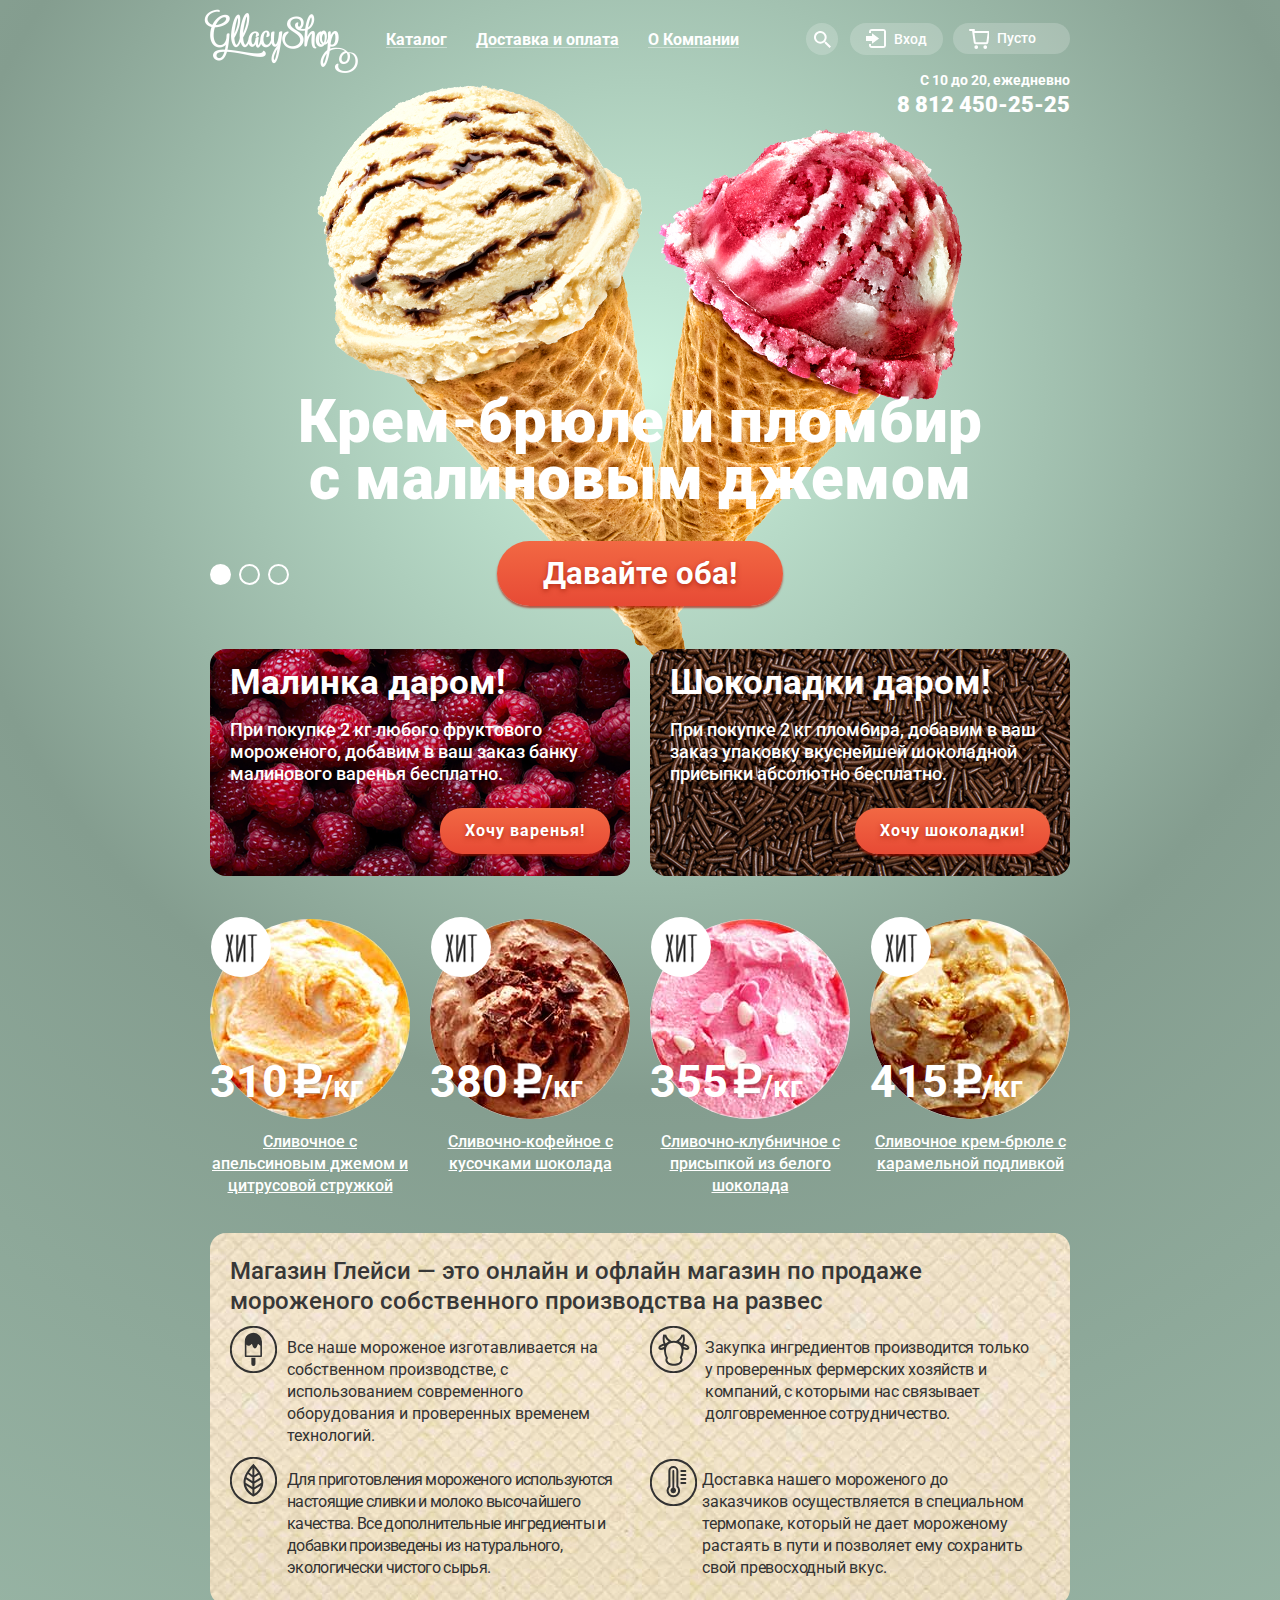
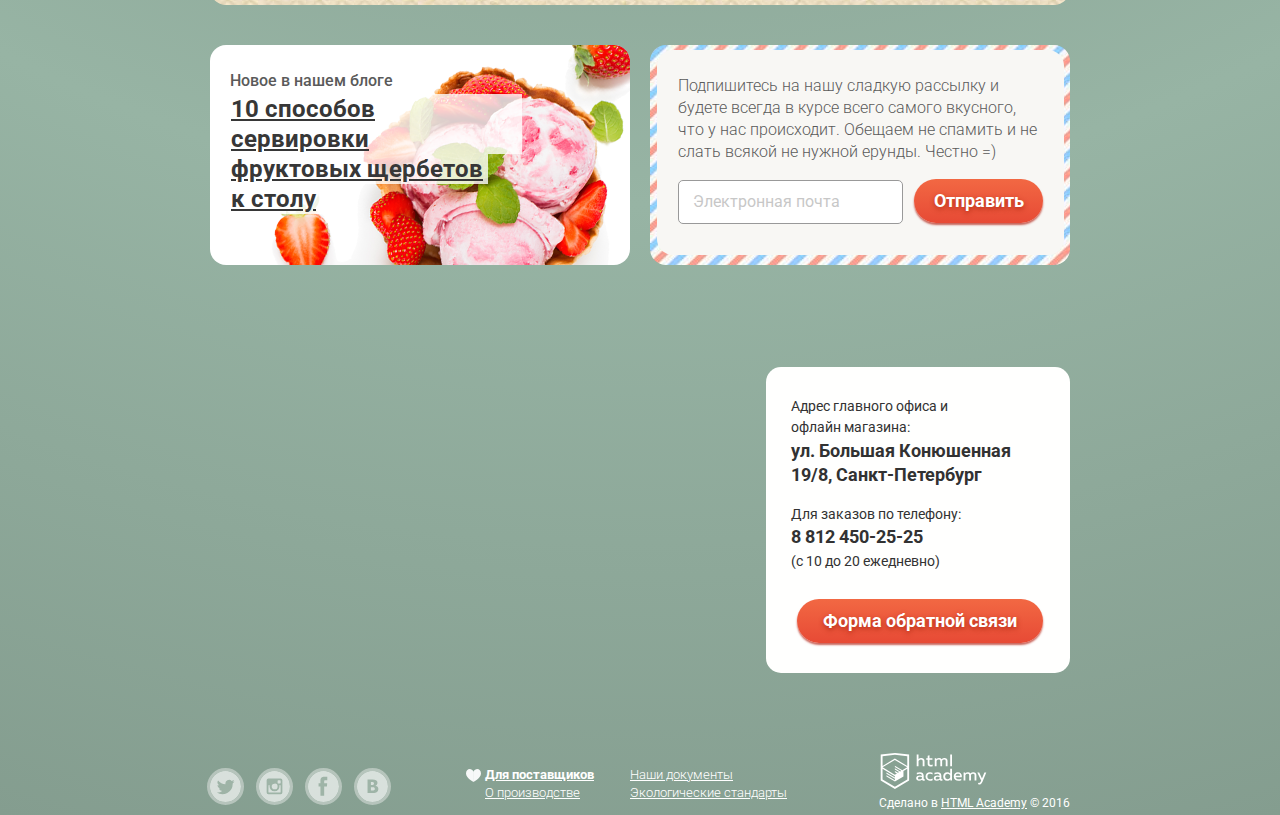
<file: index.html>
<!DOCTYPE html>
<html lang="ru">
<head>
	<meta charset="utf-8">
	<title>HTML Academy: Глейси</title>
	<meta name="SKYPE_TOOLBAR" content="SKYPE_TOOLBAR_PARSER_COMPATIBLE">
	<meta name="format-detection" content="telephone=no">
	<link href="https://fonts.googleapis.com/css?family=Roboto:400,500,700,900&subset=latin,cyrillic" rel="stylesheet">
	<link href="css/normalize.css" rel="stylesheet">
	<link type="text/css" href="css/style.min.css" rel="stylesheet">
</head>
<body>
<input id="btn-1" name="toggle" type="radio" checked>
<input id="btn-2" name="toggle" type="radio">
<input id="btn-3" name="toggle" type="radio">
<div class="site-wrapper">
	<header class="main-header">
		<div class="container clearfix">
			<img class="main-logo" src="img/logo.png" alt="Логотип" height="64" width="154">
			<nav class="main-navigation">
				<ul class="main-navigation-list">
					<li class="main-navigation-item">
						<a class="main-navigation-link" href="catalog.html">Каталог</a>
						<ul class="sub-menu">
							<li class="sub-menu-item">
								<a class="sub-menu-link" href>Новинки</a>
							</li>
							<li class="sub-menu-item">
								<a class="sub-menu-link" href="catalog.html" title="Сливочное">Сливочное</a>
							</li>
							<li class="sub-menu-item">
								<a class="sub-menu-link active-link" href="#" title="Щербеты">Щербеты</a>
							</li>
							<li class="sub-menu-item">
								<a class="sub-menu-link" href="#" title="Фруктовый лед">Фруктовый лед</a>
							</li>
							<li class="sub-menu-item">
								<a class="sub-menu-link" href="#" title="Мелорин">Мелорин</a>
							</li>
						</ul>
					</li>
					<li class="main-navigation-item">
						<a class="main-navigation-link" href="#">Доставка и оплата</a>
					</li>
					<li class="main-navigation-item">
						<a class="main-navigation-link" href="#"> О Компании</a>
					</li>
				</ul>
			</nav>
			<div class="header-right clearfix">
				<div class="header-right-top">

					<div class="header-search">
						<div class="search-icon header-link">
							<div class="search-modal">
								<div class="search-modal-inner">
									<form>
										<input class="search-field" type="text" placeholder="Что ищем?">
									</form>
								</div>
							</div>
						</div>
					</div>
					<div class="header-login">
						<div class="login-icon-wrapper">
							<a class="login-icon header-link" href="#">Вход</a>
						</div>
						<div class="login-modal">
							<div class="login-modal-inner">
								<form>
									<input class="field-login" name="e-mail" type="text" placeholder="Электронная почта">
									<input class="field-login" type="password" placeholder="Пароль">
									<button class="btn btn-login">Войти</button>
									<div class="login-help">
										<a class="login-help-link" href>Забыли пароль?</a>
										<a class="login-help-link" href>Новая регистрация</a>
									</div>
								</form>
							</div>
						</div>
					</div>
					<div class="header-cart">
						<a class="cart" href="#">Пусто</a>
					</div>
				</div>
				<div class="header-right-bottom">
					<div class="header-phone">
						<p class="timetable">С 10 до 20, ежедневно</p>
						<span><a class="phone-link" href="tel:+78124502525" title="phone">8 812 450-25-25</a></span>
					</div>
				</div>
			</div>
		</div>
	</header>
	<!-- Slider -->
	<div class="container">
		<div class="main-slider">
			<div class="slide" id="slide1">
				<div class="slide-title">Крем-брюле и пломбир с малиновым джемом</div>
				<a class="btn slide-btn" href="#">Давайте оба!</a>
			</div>
			<div class="slide" id="slide2">
				<div class="slide-title">Шоколадный пломбир и лимонный сорбет</div>
				<a class="btn slide-btn" href="#">Давайте оба!</a>
			</div>
			<div class="slide" id="slide3">
				<div class="slide-title">Пломбир с помадкой и клубничный щербет</div>
				<a class="btn slide-btn" href="#">Давайте оба!</a>
			</div>
			<div class="slide-controls">
				<label for="btn-1"></label>
				<label for="btn-2"></label>
				<label for="btn-3"></label>
			</div>
		</div>
	</div>
	<!-- Slider-end -->
	<!-- Banners -->
	<div class="main-banners">
		<div class="container clearfix">
			<article class="main-banner paspberry-banner">
				<h2>Малинка даром!</h2>
				<p>При покупке 2 кг любого фруктового мороженого, добавим в ваш заказ банку малинового варенья бесплатно.</p>
				<div class="btn-group">
					<a class="btn btn-raspberry" href="#">Хочу варенья!</a>
				</div>
			</article>
			<article class="main-banner chocolate-banner">
				<h2>Шоколадки даром!</h2>
				<p>При покупке 2 кг пломбира, добавим в ваш заказ упаковку вкуснейшей шоколадной присыпки абсолютно бесплатно.</p>
				<div class="btn-group">
					<a class="btn btn-chocolate" href="#">Хочу шоколадки!</a>
				</div>
			</article>
		</div>
	</div>
	<!-- Banners-end -->
	<!-- Catalog -->
	<div class="main-catalog">
		<div class="container">
			<div class="catalog-list">
				<article class="catalog-item bestseller">
					<div class="catalog-item-container">
						<div class="catalog-item-best"></div>
						<div class="catalog-item-img">
							<img src="img/item_1.jpg" alt="ice-cream" height="200" width="200">
						</div>
						<div class="cost">310 <span>/кг</span></div>
						<h4 class="catalog-item-title">
							<a class="item-link" href="#">Сливочное с апельсиновым джемом и цитрусовой стружкой</a>
						</h4>
						<a class="btn product-btn">Быстрый просмотр</a>
					</div>
				</article>
				<article class="catalog-item bestseller">
					<div class="catalog-item-container">
						<div class="catalog-item-best"></div>
						<div class="catalog-item-img">
							<img src="img/item_2.jpg" alt="ice-cream" height="200" width="200">
						</div>
						<div class="cost">380 <span>/кг</span></div>
						<h4 class="catalog-item-title">
							<a class="item-link" href="#">Сливочно-кофейное с кусочками шоколада</a>
						</h4>
						<a class="btn product-btn">Быстрый просмотр</a>
					</div>
				</article>
				<article class="catalog-item bestseller">
					<div class="catalog-item-container">
						<div class="catalog-item-best"></div>
						<div class="catalog-item-img">
							<img src="img/item_3.jpg" alt="ice-cream" height="200" width="200">
						</div>
						<div class="cost">355 <span>/кг</span></div>
						<h4 class="catalog-item-title">
							<a class="item-link" href="#">Сливочно-клубничное с присыпкой из белого шоколада</a>
						</h4>
						<a class="btn product-btn">Быстрый просмотр</a>
					</div>
				</article>
				<article class="catalog-item bestseller">
					<div class="catalog-item-container">
						<div class="catalog-item-best"></div>
						<div class="catalog-item-img">
							<img src="img/item_4.jpg" alt="ice-cream" height="200" width="200">
						</div>
						<div class="cost">415 <span>/кг</span></div>
						<h4 class="catalog-item-title">
							<a class="item-link" href="#">Сливочное крем-брюле с карамельной подливкой</a>
						</h4>
						<a class="btn product-btn">Быстрый просмотр</a>
					</div>
				</article>
			</div>
		</div>
	</div>
	<!-- Catalog-end -->
	<!-- About -->
	<section class="main-about">
		<div class="container">
			<div class="about clearfix">
				<h4 class="about-gllacy">Магазин Глейси  — это онлайн и офлайн магазин по продаже мороженого собственного производства на развес</h4>
				<div class="about-item seo-technology">
					<p class="seo-summary technology">
						Все наше мороженое изготавливается на собственном производстве, с использованием современного оборудования и проверенных временем технологий.
					</p>
				</div>
				<div class="about-item seo-cow">
					<p class="seo-summary cow">
						Закупка ингредиентов  производится только у проверенных фермерских хозяйств и компаний, с которыми нас связывает долговременное сотрудничество.
					</p>
				</div>
				<div class="about-item seo-milk">
					<p class="seo-summary milk">
						Для приготовления мороженого используются настоящие сливки и молоко высочайшего качества. Все дополнительные ингредиенты и добавки произведены из натурального, экологически чистого сырья.
					</p>
				</div>
				<div class="about-item seo-temperature">
					<p class="seo-summary temperate">
						Доставка нашего мороженого до заказчиков осуществляется в специальном термопаке, который не дает мороженому растаять в пути и позволяет ему сохранить свой превосходный вкус.
					</p>
				</div>
			</div>
		</div>
	</section>
	<!-- About-end -->
	<!-- News-Subcribe -->
	<div class="container">
		<div class="news-subcribe clearfix">
			<div class="other news">
				<p class="caption">Новое в нашем блоге</p>
				<a class="link-news" href="#">
					<span>10 способов сервировки</span>
					<span>фруктовых щербетов</span>
					<span>к столу</span>
				</a>
			</div>
			<div class="other subcribe">
				<div class="bg-subcribe">
					<form class="form-subscribe" action="#" method="post">
						<label class="speech" for="form-mail">
							Подпишитесь на нашу сладкую рассылку и будете всегда в курсе всего самого вкусного,
							что у нас происходит. Обещаем не спамить и не слать всякой не нужной ерунды. Честно =)
						</label>
						<input class="mail" id="form-mail" name="e-mail" type="text" placeholder="Электронная почта">
						<button class="btn btn-subcribe" type="submit" value="Отправить">Отправить</button>
					</form>
				</div>
			</div>
		</div>
	</div>
	<!-- Map --><!-- News-Subcribe -->
	<div class="modal-content-map">
		<div class="yandex-map">
			<script src="https://api-maps.yandex.ru/services/constructor/1.0/js/?sid=6cKuqHUs__VSI_BWaF1QOscUzL0zFN_d&lang=ru_RU&sourceType=constructor&scroll=true" type="text/javascript" async charset="utf-8"></script>
		</div>
		<div class="container clearfix">
			<div class="address">
				<p class="address-text address-text-one">Адрес главного офиса и офлайн магазина:</p>
				<p class="address-street">ул. Большая Конюшенная 19/8, Санкт-Петербург</p>
				<p class="address-text">Для заказов по телефону:</p>
				<p class="order-phone">8 812 450-25-25</p>
				<p class="address-text">(с 10 до 20 ежедневно)</p>
				<a class="btn btn-feedback" href="form.html">Форма обратной связи</a>
			</div>
		</div>
	</div>
	<!-- Map-end --><!-- News-Subcribe-end-->
	<!-- Footer -->
	<footer class="footer">
		<div class="container clearfix">
			<div class="social clearfix">
				<a class="social-btn social-tw" href="#"></a>
				<a class="social-btn social-inst" href="#"></a>
				<a class="social-btn social-fb" href="#"></a>
				<a class="social-btn social-vk" href="#"></a>
			</div>
			<div class="footer-nav">
				<div class="m-footer">
					<ul class="m-footer-left">
						<li class="m-footer-link vendor"><a class="footer-link" href="#"><img class="footer-nav-like" src="img/like.svg" alt="like" height="15" width="15"> Для поставщиков</a></li>
						<li class="m-footer-link"><a class="footer-link" href="#">О производстве</a></li>
					</ul>
				</div>
				<div class="m-footer">
					<ul class="m-footer-right">
						<li class="m-footer-link"><a class="footer-link" href="#">Наши документы</a></li>
						<li class="m-footer-link"><a class="footer-link" href="#">Экологические стандарты</a></li>
					</ul>
				</div>
			</div>
			<div class="footer-copyright">
				<img src="img/logo_copyright.svg" alt="HTML-Academy" height="36" width="109">
				<p class="copyright-link">Сделано в <a class="author-link" href="https://htmlacademy.ru">HTML Academy</a> <span>&copy;</span> 2016</p>
			</div>
		</div>
	</footer>
	<!-- Footer-end -->
	<div class="form-feedback">
		<form action="mailto:admin@glassy.ru" method="post">
			<p class="feedback-caption">Мы обязательно вам ответим!</p>
			<button class="modal-content-close" title="Закрыть"></button>
			<label for="name">
				<input class="feedback-contact" id="name" name="name" type="text" placeholder="Как вас зовут?">
			</label>
			<label for="e-mail">
				<input class="feedback-contact" id="e-mail" name="email" type="text" placeholder="Ваша почта для ответа?">
			</label>
			<label>
				<textarea class="comment" placeholder="Ваш комментарий" rows="5"></textarea>
			</label>
			<div class="feedback-modal-btn">
				<button class="btn btn-feedback-modal" type="submit" value="Отправить">Отправить</button>
			</div>
		</form>
	</div>
	<div class="shadow"></div>
</div>
<script src="js/script.min.js"></script>
</body>
</html>
</file>
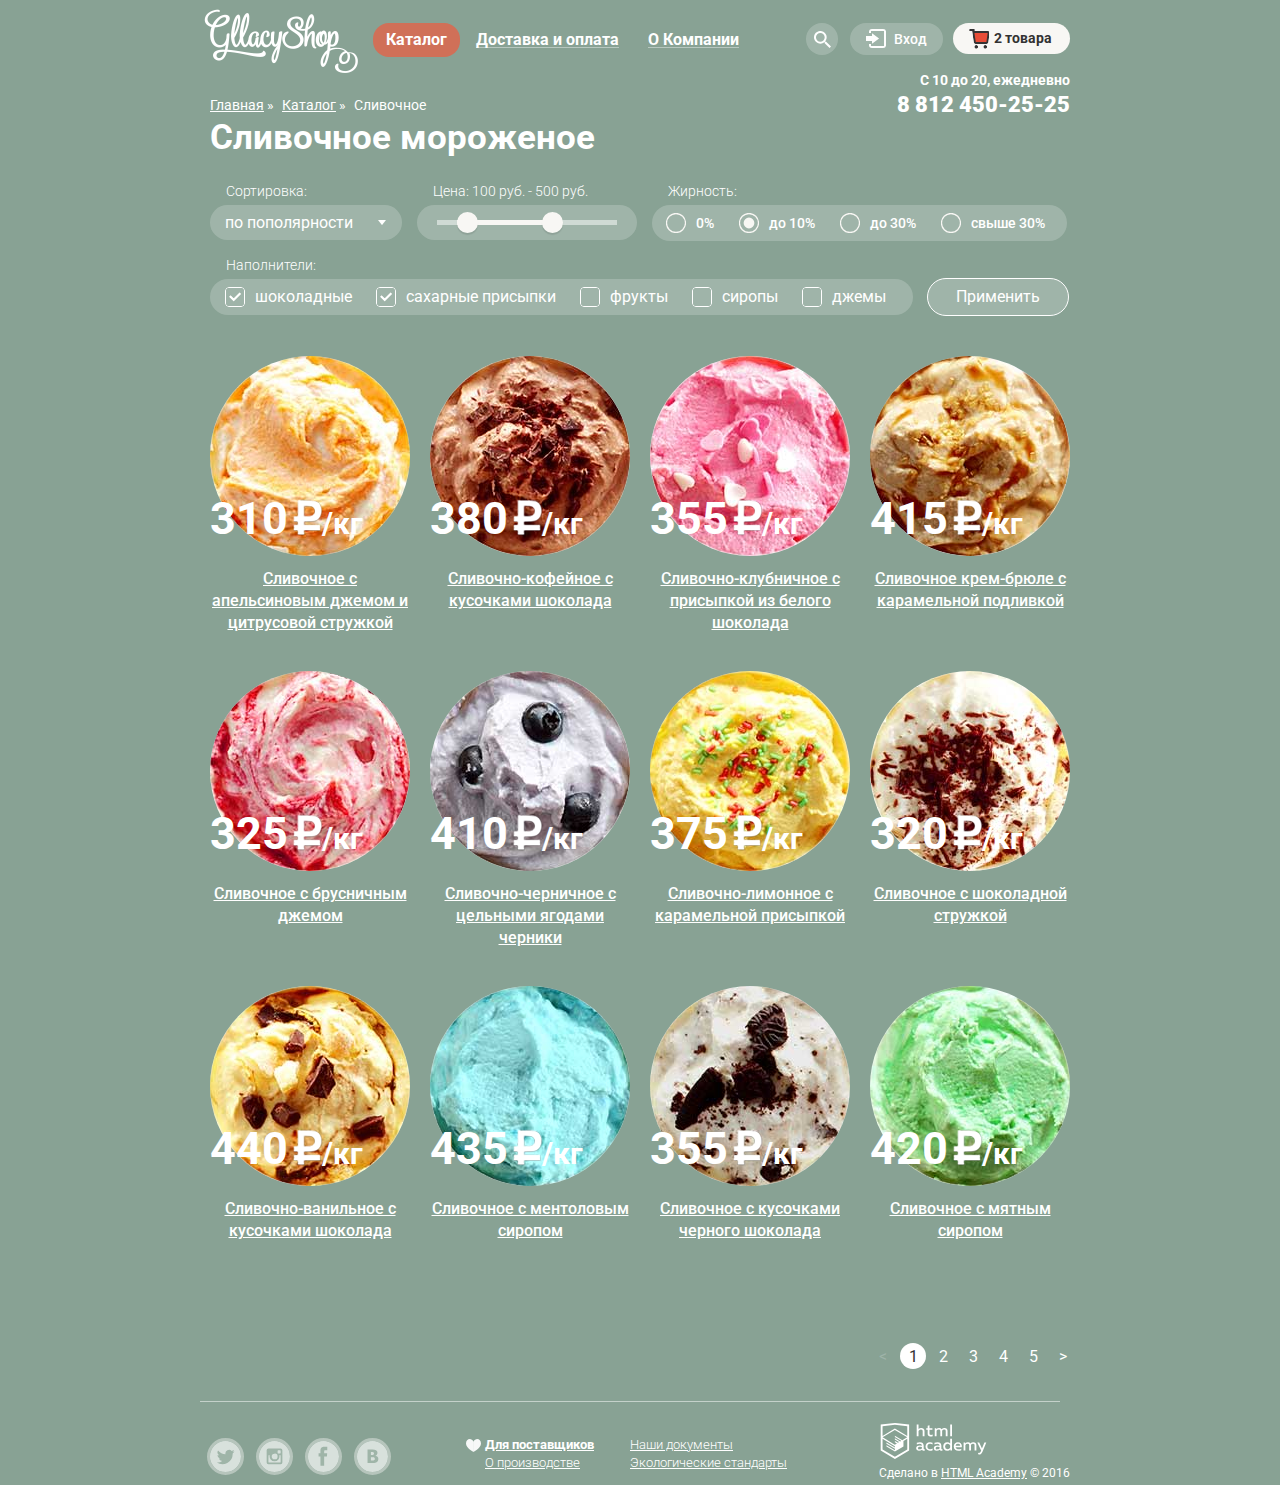
<file: catalog.html>
<!DOCTYPE html>
<html lang="ru">
<head>
	<meta charset="utf-8">
	<title>HTML Academy: Глейси</title>
	<meta name="SKYPE_TOOLBAR" content="SKYPE_TOOLBAR_PARSER_COMPATIBLE" />
	<meta content="telephone=no" name="format-detection">
	<link href="https://fonts.googleapis.com/css?family=Roboto:400,500,700,900&subset=latin,cyrillic" rel="stylesheet">
	<link rel="stylesheet" href="css/normalize.css">
	<link rel="stylesheet" type="text/css" href="css/style.min.css">
</head>
<body>
	<input type="radio" id="btn-1" name="toggle" checked>
	<input type="radio" id="btn-2" name="toggle">
	<input type="radio" id="btn-3" name="toggle">
		<header class="main-header">
			<div class="container clearfix">
				<a href="index.html"><img class="main-logo" src="img/logo.png" width="154" height="64" alt="Логотип"></a>
				<nav class="main-navigation">
					<ul class="main-navigation-list">
						<li class="main-navigation-item">
							<a class="main-navigation-link active-main" href="catalog.html">Каталог</a>
							<ul class="sub-menu">
								<li class="sub-menu-item">
									<a class="sub-menu-link" href="#">Новинки</a>
								</li>
								<li class="sub-menu-item">
									<a class="sub-menu-link sub-menu-active active-link" href="catalog.html" title="Сливочное">Сливочное</a>
								</li>
								<li class="sub-menu-item">
									<a class="sub-menu-link " href="#" title="Щербеты">Щербеты</a>
								</li>
								<li class="sub-menu-item">
									<a class="sub-menu-link" href="#" title="Фруктовый лед">Фруктовый лед</a>
								</li>
								<li class="sub-menu-item">
									<a class="sub-menu-link" href="#" title="Мелорин">Мелорин</a>
								</li>
							</ul>
						</li>
						<li class="main-navigation-item">
							<a class="main-navigation-link" href="#">Доставка и оплата</a>
						</li>
						<li class="main-navigation-item">
							<a class="main-navigation-link" href="#"> О Компании</a>
						</li>
					</ul>
				</nav>
				<div class="header-right clearfix">
					<div class="header-right-top">
						<div class="header-search">
							<div class="search-icon header-link">
								<div class="search-modal">
									<div class="search-modal-inner">
										<form>
											<input id="search" class="search-field" type="text" placeholder="Что ищем?">
										</form>
									</div>
								</div>
							</div>
						</div>
						<div class="header-login">
							<div class="login-icon-wrapper">
								<a class="login-icon header-link" href="#">Вход</a>
							</div>
							<div class="login-modal">
								<div class="login-modal-inner">
									<form>
										<input id="postaddress" class="field-login" type="text" name="e-mail" placeholder="Электронная почта">
										<input id="password" class="field-login" type="password" placeholder="Пароль">
										<button class="btn btn-login">Войти</button>
										<div class="login-help">
											<a class="login-help-link" href="#">Забыли пароль?</a>
											<a class="login-help-link" href="#">Новая регистрация</a>
										</div>
									</form>
								</div>
							</div>
						</div>
						<div class="header-cart">
							<div>
								<a class="cart header-link active" href="#">2 товара</a>
							</div>
							<!-- Modal-cart-->
							<div class="cart-modal">
								<div class="cart-subjects">
									<section class="cart-item">
										<ul class="cart-products">
											<li class="cart-product-item">
												<a href="#" class="cart-product-item-list delete-product"></a>
												<div class="cart-product-item-list cart-product-img">
													<img class="img-item" src="img/item_1.jpg" width="33" height="33" alt="ice-cream">
												</div>
												<h4 class="cart-product-item-list product-link-name">
													<a class="cart-item-link" href="#">Пломбир с апельсиновым джемом</a>
												</h4>
												<p class="cart-product-item-list cart-product-kg">
													1.5кг x <span class="cart-item-cost">200 руб</span>
												</p>
												<p class="cart-product-item-list cart-product-cost">300 руб.</p>
											</li>
											<li class="cart-product-item">
												<a href="#" class="cart-product-item-list delete-product"></a>
												<div class="cart-product-item-list cart-product-img">
													<img class="img-item" src="img/item_3.jpg" width="33" height="33" alt="ice-cream">
												</div>
												<h4 class="cart-product-item-list product-link-name">
													<a class="cart-item-link" href="#">Клубничный пломбир с присыпкой 
												из белого шоколада</a>
												</h4>
												<p class="cart-product-item-list cart-product-kg">
													1.5кг x <span class="cart-item-cost">300 руб</span>
												</p>
												<p class="cart-product-item-list cart-product-cost">450 руб.</p>
											</li>
										</ul>
										<div class="cart-total">Итого: 750 руб.</div>
										<div class="cart-button">
											<a href="#" class="btn btn-cart">Оформить заказ</a>
										</div>
									</section>
								</div>
							</div>
						</div>
						<!-- Modal-cart-end-->
						<div class="header-right-bottom">
							<div class="header-phone">
								<p class="timetable">С 10 до 20, ежедневно</p>
								<span><a class="phone-link" href="tel:+78124502525" title="phone">8 812 450-25-25</a></span>
							</div>
						</div>
					</div>
				</div>
			</div>
		</header>
	<!-- Breadcrumbs-->
	<div class="breandcrumsb">
		<div class="container">
			<div class="breadcrumbs-nav">
				<ul class="bread-menu">
					<li class="bread-link">
						<a class="white-breadcrumbs item-link" href="index.html">Главная</a><span> &raquo;</span>
					</li>
					<li class="bread-link">
						<a class="white-breadcrumbs item-link" href="#">Каталог</a><span> &raquo;</span>
					</li>
					<li class="bread-link active">
						<span>Сливочное</span>
					</li>
				</ul>
			</div>
		</div>
	</div>
	<!-- Breadcrumbs-end -->
	<!-- Filter -->
	<div class="catalog">
		<div class="container">
			<section class="catalog-name">
				<h1 class="catalog-title">Сливочное мороженое</h1>
			</section>
			<div class="main-filter">
				<form action="#" method="post">
					<div class="main-filter-top">
						<section class="sorting-filter">
							<p class="filter-name">Сортировка:</p>
							<select class="filter-box-sorting" name="popular">
								<option id="popular-sort" class="sort-box" value="popular" selected>по пополярности</option>
								<option id="cheap-sort" value="cheap">сначала недорогие</option>
								<option id="expensive-sort" value="expensive">сначала дорогие</option>
								<option id="fat-sort" value="fat">по жирности</option>
							</select>
						</section>
						<div class="range-filter">
							<div class="price-filter">
								<p class="filter-name">
									Цена: <span class="min-price">100 руб.</span> - <span class="max-price">500 руб.</span>
								</p>
							</div>
							<div class="range-control">
								<div class="scale">
									<div style="width: 55%" class="bar"></div>
	      							<div class="toggle min-toggle"></div>
	      							<div class="toggle max-toggle"></div>
	      						</div>
	      					</div>
	      				</div>
						<section class="radio-filter">
							<p class="filter-name">Жирность:</p>
							<div class="radio-filter-body">
								<input id="0%" class="fatness-radio" type="radio" name="fatness" value="0">
								<label class="radio-label" for="0%">0%</label>
								<input id="10%" class="fatness-radio" type="radio" name="fatness" value="до 10" checked>
								<label class="radio-label" for="10%">до 10%</label>
								<input id="30%" class="fatness-radio" type="radio" name="fatness" value="до 30">
								<label class="radio-label" for="30%">до 30% </label>
								<input id="more30%" class="fatness-radio" type="radio" name="fatness" value="свыше 30">
								<label class="radio-label" for="more30%">свыше 30%</label>
							</div>
						</section>
					</div>
					<div class="main-filter-bottom clearfix">
						<section class="checkbox-filter">
							<h3 class="filter-name">Наполнители:</h3>
							<div class="filter-box checkbox-filter-body ">
								<input id="chocolate" type="checkbox" name="chocolate" checked>
								<label class="check-label" for="chocolate">шоколадные</label>
								<input id="sugar" type="checkbox" name="sugar" checked>
								<label class="check-label" for="sugar">сахарные присыпки</label>
								<input id="fruit" type="checkbox" name="fruits">
								<label class="check-label" for="fruit">фрукты</label>
								<input id="syrup" type="checkbox" name="syrup">
								<label class="check-label" for="syrup">сиропы</label>
								<input id="jam" type="checkbox" name="jam">
								<label class="check-label" for="jam">джемы</label>
							</div>
						</section>
						<div class="filter-button">
							<button class="btn-filter" type="submit" value="Применить">Применить</button>
						</div>
					</div>
				</form>
			</div>
		</div>
	</div>
	<!-- Filter-end -->
	<!-- Catalog -->
	<div class="main-catalog main-catalog-inner">
		<div class="container">
			<section class="catalog-list">

				<article class="catalog-item">
					<div class="catalog-item-container">
						<div class="catalog-item-img">
							<img src="img/item_1.jpg" width="200" height="200" alt="ice-cream">
						</div>
						<div class="cost">310 <span>/кг</span></div>
						<h4 class="catalog-item-title">
							<a class="item-link" href="#">Сливочное с апельсиновым джемом и цитрусовой стружкой</a>
						</h4>
						<a class="btn product-btn">Быстрый просмотр</a>
					</div>
				</article>
				<article class="catalog-item">
					<div class="catalog-item-container">
						<div class="catalog-item-img">
							<img src="img/item_2.jpg" width="200" height="200" alt="ice-cream">
						</div>
						<div class="cost">380 <span>/кг</span></div>
						<h4 class="catalog-item-title">
							<a class="item-link" href="#">Сливочно-кофейное с кусочками шоколада</a>
						</h4>
						<a class="btn product-btn">Быстрый просмотр</a>
					</div>
				</article>
				<article class="catalog-item">
					<div class="catalog-item-container">
						<div class="catalog-item-img">
							<img src="img/item_3.jpg" width="200" height="200" alt="ice-cream">
						</div>
						<div class="cost">355 <span>/кг</span></div>
						<h4 class="catalog-item-title">
							<a class="item-link" href="#">Сливочно-клубничное с присыпкой из белого шоколада</a>
						</h4>
						<a class="btn product-btn">Быстрый просмотр</a>
					</div>
				</article>
				<article class="catalog-item">
					<div class="catalog-item-container">
						<div class="catalog-item-img">
							<img src="img/item_4.jpg" width="200" height="200" alt="ice-cream">
						</div>
						<div class="cost">415 <span>/кг</span></div>
						<h4 class="catalog-item-title">
							<a class="item-link" href="#">Сливочное крем-брюле с карамельной подливкой</a>
						</h4>
						<a class="btn product-btn">Быстрый просмотр</a>
					</div>
				</article>
				<article class="catalog-item">
					<div class="catalog-item-container">
						<div class="catalog-item-img">
							<img src="img/item_5.jpg" width="200" height="200" alt="ice-cream">
						</div>
						<div class="cost">325 <span>/кг</span></div>
						<h4 class="catalog-item-title">
							<a class="item-link" href="#">Сливочное с брусничным джемом</a>
						</h4>
						<a class="btn product-btn">Быстрый просмотр</a>
					</div>
				</article>
				<article class="catalog-item">
					<div class="catalog-item-container">
						<div class="catalog-item-img">
							<img src="img/item_6.jpg" width="200" height="200" alt="ice-cream">
						</div>
						<div class="cost">410 <span>/кг</span></div>
						<h4 class="catalog-item-title">
							<a class="item-link" href="#">Сливочно-черничное с цельными ягодами черники </a>
						</h4>
						<a class="btn product-btn">Быстрый просмотр</a>
					</div>
				</article>
				<article class="catalog-item">
					<div class="catalog-item-container">
						<div class="catalog-item-img">
							<img src="img/item_7.jpg" width="200" height="200" alt="ice-cream">
						</div>
						<div class="cost">375 <span>/кг</span></div>
						<h4 class="catalog-item-title">
							<a class="item-link" href="#">Сливочно-лимонное с карамельной присыпкой</a>
						</h4>
						<a class="btn product-btn">Быстрый просмотр</a>
					</div>
				</article>
				<article class="catalog-item">
					<div class="catalog-item-container">
						<div class="catalog-item-img">
							<img src="img/item_8.jpg" width="200" height="200" alt="ice-cream">
						</div>
						<div class="cost">320 <span>/кг</span></div>
						<h4 class="catalog-item-title">
							<a class="item-link" href="#">Сливочное с шоколадной стружкой</a>
						</h4>
						<a class="btn product-btn">Быстрый просмотр</a>
					</div>
				</article>
				<article class="catalog-item">
					<div class="catalog-item-container">
						<div class="catalog-item-img">
							<img src="img/item_9.jpg" width="200" height="200" alt="ice-cream">
						</div>
						<div class="cost">440 <span>/кг</span></div>
						<h4 class="catalog-item-title">
							<a class="item-link" href="#">Сливочно-ванильное с кусочками шоколада</a>
						</h4>
						<a class="btn product-btn">Быстрый просмотр</a>
					</div>
				</article>
				<article class="catalog-item">
					<div class="catalog-item-container">
						<div class="catalog-item-img">
							<img src="img/item_10.jpg" width="200" height="200" alt="ice-cream">
						</div>
						<div class="cost">435 <span>/кг</span></div>
						<h4 class="catalog-item-title">
							<a class="item-link" href="#">Сливочноe с ментоловым сиропом</a>
						</h4>
						<a class="btn product-btn">Быстрый просмотр</a>
					</div>
				</article>
				<article class="catalog-item">
					<div class="catalog-item-container">
						<div class="catalog-item-img">
							<img src="img/item_11.jpg" width="200" height="200" alt="ice-cream">
						</div>
						<div class="cost">355 <span>/кг</span></div>
						<h4 class="catalog-item-title">
							<a class="item-link" href="#">Сливочное с кусочками черного шоколада</a>
						</h4>
						<a class="btn product-btn">Быстрый просмотр</a>
					</div>
				</article>
				<article class="catalog-item">
					<div class="catalog-item-container">
						<div class="catalog-item-img">
							<img src="img/item_12.jpg" width="200" height="200" alt="ice-cream">
						</div>
						<div class="cost">420 <span>/кг</span></div>
						<h4 class="catalog-item-title">
							<a class="item-link" href="#">Сливочное с мятным сиропом</a>
						</h4>
						<a class="btn product-btn">Быстрый просмотр</a>
					</div>
				</article>
			</section>
		</div>
	</div>
	<!-- Catalog-end -->
	<!-- Pages -->
	<div class="container clearfix">
		<div class="pagination">
			<a class="paginator-btn disabled" href="#">&#60;</a>
			<a class="paginator-btn current" href="#">1</a>
			<a class="paginator-btn" href="#">2</a>
			<a class="paginator-btn" href="#">3</a>
			<a class="paginator-btn" href="#">4</a>
			<a class="paginator-btn" href="#">5</a>
			<a class="paginator-btn next" href="#">&#62;</a>
		</div>
	</div>
	<!-- Pages-end -->
    <!-- Footer -->
		<footer class="footer footer-inner">
			<div class="container clearfix">
				<div class="social clearfix">
					<a class="social-btn social-tw" href="#"></a>
					<a class="social-btn social-inst" href="#"></a>
					<a class="social-btn social-fb" href="#"></a>
					<a class="social-btn social-vk" href="#"></a>
				</div>
				<div class="footer-nav">
					<div class="m-footer">
						<ul class="m-footer-left">
							<li class="m-footer-link vendor"><a class="footer-link" href="#"><img class="footer-nav-like" src="img/like.svg" width="15" height="15" alt="like"> Для поставщиков</a></li>
							<li class="m-footer-link"><a class="footer-link" href="#">О производстве</a></li>
						</ul>
					</div>
					<div class="m-footer">
						<ul class="m-footer-right">
							<li class="m-footer-link"><a class="footer-link" href="#">Наши документы</a></li>
							<li class="m-footer-link"><a class="footer-link" href="#">Экологические стандарты</a></li>
						</ul>
					</div>
				</div>
				<div class="footer-copyright">
					<img src="img/logo_copyright.svg" width="109" height="36" alt="HTML-Academy">
					<p class="copyright-link">Сделано в <a class="author-link" href="https://htmlacademy.ru">HTML Academy</a> <span>&copy;</span> 2016</p>
				</div>
			</div>
		</footer>
	<!-- Footer-end -->
</body>
</html>
</file>
<file: css/style.min.css>
body{margin:0;padding:0;min-width:900px;background-color:#88a294;font-family:"Roboto","Threbuchet","Arial",sans-serif;font-size:16px;font-weight:500;line-height:22px;color:#fff}body > input[type="radio"]{display:none}.btn{display:inline-block;vertical-align:top;padding:14px 22px;background:linear-gradient(to top,#e74a35,#f26843);-moz-box-shadow:0 2px 2px rgba(172,16,0,0.64);-webkit-box-shadow:0 2px 2px rgba(172,16,0,0.64);box-shadow:0 2px 2px rgba(172,16,0,0.64);-moz-border-radius:22px;-webkit-border-radius:22px;border-radius:22px;color:#fff;text-decoration:none;-moz-text-shadow:0 2px 5px rgba(160,32,11,0.76);-webkit-text-shadow:0 2px 5px rgba(160,32,11,0.76);text-shadow:0 2px 5px rgba(160,32,11,0.76)}.btn:hover{background-image:linear-gradient(to top,#f58569,#ec6f5e);-moz-box-shadow:0 2px 2px rgba(172,16,0,1);-webkit-box-shadow:0 2px 2px rgba(172,16,0,1);box-shadow:0 2px 2px rgba(172,16,0,1)}.btn:active{background-image:linear-gradient(to top,#e1613e,#d84732);-moz-box-shadow:0 2px 2px rgba(172,16,0,1);-webkit-box-shadow:0 2px 2px rgba(172,16,0,1);box-shadow:inset 0 2px 2px rgba(172,16,0,1)}.site-wrapper{min-width:900px;background-color:#8ea99a;background-image:url(../img/icecream_1.png);background-repeat:no-repeat;background-position:top center;transition:background-image .5s ease,background-color .5s ease}.site-wrapper::before,.site-wrapper::after{content:"";visibility:hidden;background:url(../img/icecream_1.png)}.site-wrapper::after{content:"";background:url(../img/icecream_2.png)}.main-slider{position:relative;margin-top:310px;margin-bottom:43px;text-align:center;color:#fff}.slide{display:none}.slide-title{margin:0 auto;margin-bottom:34px;width:700px;font-size:60px;font-weight:900;line-height:57px;letter-spacing:.3px}.slide-btn{padding:12px 46px;-moz-border-radius:100px;-webkit-border-radius:100px;border-radius:100px;font-size:31px;font-weight:700;line-height:41px}.slide-controls{position:absolute;bottom:20px;left:0;z-index:20;font-size:0}.slide-controls label{display:inline-block;vertical-align:top;margin-right:8px;width:17px;height:17px;background-color:transparent;border:2px solid #fff;-moz-border-radius:50%;-webkit-border-radius:50%;border-radius:50%;cursor:pointer}#btn-1:checked ~ .site-wrapper #slide1,#btn-2:checked ~ .site-wrapper #slide2,#btn-3:checked ~ .site-wrapper #slide3{display:block}#btn-1:checked ~ .site-wrapper{background-color:#849d8f;background:url(../img/icecream_1.png) center 85px no-repeat,radial-gradient(circle at 50% 16%,#ccf3de,#849d8f,#97b4a4,#849d8f)}#btn-2:checked ~ .site-wrapper{background-color:#8996a6;background:url(../img/icecream_2.png) center 85px no-repeat,radial-gradient(circle at 50% 16%,#cddeef,#8996a6,#8996a6,#8996a6)}#btn-3:checked ~ .site-wrapper{background-color:#9d8b84;background:url(../img/icecream_3.png) center 85px no-repeat,radial-gradient(circle at 50% 16%,#eed8d0,#9d8b84,#9d8b84,#9d8b84)}#btn-1:checked ~ .site-wrapper label[for="btn-1"],#btn-2:checked ~ .site-wrapper label[for="btn-2"],#btn-3:checked ~ .site-wrapper label[for="btn-3"]{background-color:#fff}#btn-1 ~ .site-wrapper label[for="btn-1"]:hover,#btn-2 ~ .site-wrapper label[for="btn-2"]:hover,#btn-3 ~ .site-wrapper label[for="btn-3"]:hover{background-color:rgba(255,255,255,0.4);border:2px solid #fff;cursor:pointer}#btn-1 ~ .site-wrapper label[for="btn-1"]:active,#btn-2 ~ .site-wrapper label[for="btn-2"]:active,#btn-3 ~ .site-wrapper label[for="btn-3"]:active{background-color:rgba(255,255,255,0.4);border:2px solid #fff;cursor:pointer}.clearfix::after{content:"";display:table;clear:both}.main-header{min-height:75px}.container{margin:0 auto;width:860px}.main-logo{float:left;width:154px;height:auto;margin-top:9px;margin-right:15px;margin-left:-6px}.main-navigation{float:left;width:402px;min-height:60px;margin-top:23px}.main-navigation-list{margin:0;padding:0;list-style:none;font-size:0}.main-navigation-item{position:relative;display:inline-block;margin-right:3px;padding-bottom:5px;font-size:16px;font-weight:700;line-height:18px}.main-navigation-link{position:relative;display:block;padding:8px 13px;background-color:transparent;-moz-border-radius:16px;-webkit-border-radius:16px;border-radius:16px;font-size:16px;font-weight:700;line-height:18px;text-decoration:none;color:#fff}.main-navigation-link:after{content:"";position:absolute;bottom:9px;left:13px;width:calc(100% - 26px);height:1px;background-color:rgba(255,255,255,0.4)}.main-navigation-link:hover{background-color:#f8f7f4;font-size:16px;font-weight:700;line-height:18px;text-decoration:none;color:#323232}.main-navigation-link:active{box-shadow:inset 0 2px 2px rgba(105,105,105,1)}.main-navigation-item .active-main{background-color:#d07058}.active-main.main-navigation-link:after{display:none}.header-right{position:relative;float:right}.header-right-top{margin-top:23px;margin-bottom:20px;width:264px;min-height:32px}.header-search{float:left;margin-right:12px}.search-icon{position:relative;width:32px;height:32px;background:rgba(255,255,255,0.2) url(../img/search_icon.svg) no-repeat center;-moz-border-radius:50%;-webkit-border-radius:50%;border-radius:50%;cursor:pointer}.search-icon:hover{width:32px;height:32px;background:rgba(255,255,255,0.2) url(../img/search_hover.svg) no-repeat center;-moz-border-radius:50%;-webkit-border-radius:50%;border-radius:50%}.header-login{position:relative;float:left;width:93px}.login-icon-wrapper{padding-bottom:5px}.login-icon-wrapper .login-icon{position:relative;display:block;padding:8px 13px 8px 44px;background:rgba(255,255,255,0.2);-moz-border-radius:16px;-webkit-border-radius:16px;border-radius:16px;font-size:14px;line-height:16px;text-decoration:none;color:#fff}.login-icon::before{content:"";position:absolute;top:6px;left:16px;width:20px;height:20px;background:url(../img/log_in.svg) no-repeat}.header-login:hover .login-icon::before{content:"";position:absolute;top:6px;left:16px;width:20px;height:20px;background:url(../img/login_hover.svg) no-repeat}.header-link:hover{background-color:#f8f7f4;font-size:14px;font-weight:700;line-height:16px;text-decoration:none;color:#323232}.header-cart{float:right;margin-right:0}.cart.active{padding-left:41px;padding-right:18px;background-color:#fff;-moz-border-radius:16px;-webkit-border-radius:16px;border-radius:16px;font-weight:700;color:#000}.cart.active::before{background:url(../img/header_cart_active.png);top:6px;left:16px}.cart{position:relative;display:block;padding:7px 34px 8px 44px;background:rgba(255,255,255,0.2);-moz-border-radius:16px;-webkit-border-radius:16px;border-radius:16px;font-size:14px;line-height:16px;text-decoration:none;color:#fff}.cart.header-link{background:rgba(255,255,255,0.2);color:#fff}.header-cart .active{background-color:#f8f7f4;font-size:14px;font-weight:700;line-height:16px;text-decoration:none;color:#323232}.cart::before{content:"";position:absolute;top:6px;left:16px;width:20px;height:20px;background:url(../img/cart_empty.svg) no-repeat}.header-right-bottom{position:absolute;right:0;bottom:-42px;width:263px;padding-top:20px;font-size:14px;font-weight:700;line-height:16px;text-align:right}.phone-link{font-size:22px;font-weight:900;line-height:24px;text-decoration:none;color:#fff}.header-phone .timetable{margin:0;margin-bottom:5px}.sub-menu{position:absolute;top:37px;width:144px;z-index:2;display:none;margin:0;padding:0;background-color:#f8f7f4;-moz-border-radius:5px;-webkit-border-radius:5px;border-radius:5px;list-style:none}.main-navigation-item:hover .sub-menu{z-index:2;display:block}.sub-menu-item{display:block;white-space:nowrap}.sub-menu-item:first-child{position:relative;-moz-border-radius:5px 5px 0 0;-webkit-border-radius:5px 5px 0 0;border-radius:5px 5px 0 0;font-weight:700}.sub-menu-item:first-child .sub-menu-link{padding-top:11px;padding-bottom:14px;-moz-border-radius:5px 5px 0 0;-webkit-border-radius:5px 5px 0 0;border-radius:5px 5px 0 0}.sub-menu-item:first-child::before{content:"";position:absolute;bottom:2px;left:7px;width:90%;border-bottom:1px solid #d1d0ce}.sub-menu-item:last-child .sub-menu-link{padding-bottom:14px;-moz-border-radius:0 0 5px 5px;-webkit-border-radius:0 0 5px 5px;border-radius:0 0 5px 5px}.sub-menu-link{display:block;padding:7px 21px 10px;background-color:#f8f7f4;font-size:14px;font-weight:400;line-height:16px;text-decoration:none;color:#323232}.sub-menu-link:hover{display:block;background-color:#fbded8;font-size:14px;font-weight:400;line-height:16px;text-decoration:none;color:#323232}.sub-menu-link:active{background-color:#f6b5a5}.sub-menu-link.sub-menu-active{background-color:#d07058;color:#fff}.sub-menu-link:first-child .sub-menu-item{padding-bottom:5px;padding-top:4px;-moz-border-radius:5px 5px 0 0;-webkit-border-radius:5px 5px 0 0;border-radius:5px 5px 0 0}.search-modal{position:absolute;top:26px;right:0;z-index:2;display:none;min-height:44px;padding-top:10px}.search-modal-inner{padding:20px 15px;background-color:#f8f7f4;-moz-box-shadow:0 2px 2px rgba(0,0,0,0.4);-webkit-box-shadow:0 2px 2px rgba(0,0,0,0.4);box-shadow:0 2px 2px rgba(0,0,0,0.4);-moz-border-radius:6px;-webkit-border-radius:6px;border-radius:6px}.search-icon:hover .search-modal{display:block}.search-field{display:block;width:310px;padding:10px 14px;vertical-align:middle;background-color:#fff;-moz-border-radius:5px;-webkit-border-radius:5px;border-radius:5px;border:1px solid #999;font-size:14px;font-weight:300;line-height:24px;color:#999;-moz-box-sizing:border-box;-webkit-box-sizing:border-box;box-sizing:border-box}.login-modal{position:absolute;top:30px;right:0;z-index:1;display:none;width:278px;min-height:214px;padding-top:9px}.header-login:hover .login-modal{display:block}.login-modal-inner{position:relative;display:block;padding:20px;background-color:#f8f7f4;-moz-border-radius:5px;-webkit-border-radius:5px;border-radius:5px;-moz-box-shadow:0 2px 2px rgba(0,0,0,0.4);-webkit-box-shadow:0 2px 2px rgba(0,0,0,0.4);box-shadow:0 2px 2px rgba(0,0,0,0.4)}.field-login{width:240px;margin-bottom:20px;padding:10px 14px;-moz-border-radius:5px;-webkit-border-radius:5px;border-radius:5px;border:1px solid #999;outline:none;-moz-box-sizing:border-box;-webkit-box-sizing:border-box;box-sizing:border-box;font-size:14px;font-weight:300;line-height:24px;color:#999}.field-login:hover{padding:9px 14px;border:2px solid #8fbdec;color:#323232}.field-login:focus{padding:9px 14px;border:2px solid #8fbdec;color:#323232}.btn-login{padding:10px 26px;border:none;outline:none;-moz-border-radius:20px;-webkit-border-radius:20px;border-radius:20px;cursor:pointer}.login-help{position:absolute;bottom:25px;right:20px}.login-help-link{display:block;-moz-border-radius:5px;-webkit-border-radius:5px;border-radius:5px;font-size:13px;font-weight:300;line-height:16px;color:#323232}.cart-modal{position:absolute;top:70%;right:0;z-index:2;display:none;width:540px;height:239px;min-height:44px;padding-top:8px}.header-cart:hover .cart-modal{display:block}.cart-subjects{padding:27px 10px;background-color:#f8f7f4;-moz-box-shadow:0 2px 2px rgba(0,0,0,0.4);-webkit-box-shadow:0 2px 2px rgba(0,0,0,0.4);box-shadow:0 2px 2px rgba(0,0,0,0.4);-moz-border-radius:6px;-webkit-border-radius:6px;border-radius:6px}.cart-item{color:#333}.cart-products{margin:0;padding:0;border-bottom:1px solid #cacac7;list-style:none;font-size:0}.cart-product-item{font-size:0;text-decoration:none;color:#333}.cart-delete{width:12px;height:12px}.cart-product-item-list{display:inline-block;vertical-align:middle;font-size:13px}.delete-product{margin-right:14px;width:12px;height:12px;background:url(../img/cart_delete.png) no-repeat center;border:none}.cart-product-img{position:relative;margin:0;margin-right:14px;padding:0;width:33px;height:33px;-moz-border-radius:50%;-webkit-border-radius:50%;border-radius:50%;overflow:hidden}.img-item{position:absolute;top:0;left:0;width:33px;height:33px}.cart-product-name{display:inline-block;vertical-align:top;margin:0;padding:0;font-size:13px;line-height:16px}.cart-item-link{display:block;margin:0;margin-right:28px;width:220px;font-size:13px;font-weight:300;line-height:16px;text-decoration:none;color:inherit}.cart-item-link:hover{color:#e84d37}.cart-product-kg{margin-right:20px;width:105px}.cart-item-cost{color:#999}.cart-total{margin:12px 0;text-align:right}.cart-button{text-align:right}.breandcrumsb{text-align:left}.breadcrumbs-nav{padding:0;max-width:598px;min-height:20px;font-size:14px;font-weight:400;line-height:16px}.bread-menu{margin-bottom:2px;padding:0;list-style:none}.white-breadcrumbs{color:#fff}.bread-link{display:inline-block;padding-left:5px;color:#fff}.bread-link:first-child{padding-left:0}.catalog{margin-bottom:40px}.catalog-name{margin:0;padding:0;color:#fff;text-decoration:none}.catalog-title{margin:0;margin-bottom:25px;font-size:35px;font-weight:700;line-height:41px}.main-filter{display:inline-block;font-size:0}.main-filter-top{margin-bottom:16px;font-size:0}.filter-name{margin:0;margin-bottom:6px;padding:0 16px;font-size:14px;font-weight:300;line-height:16px}.filter-box-sorting{height:35px;padding-right:33px;padding-left:15px;background-color:rgba(255,255,255,.2);background-image:url(../img/arrow.svg);background-repeat:no-repeat;background-position:right 16px center;border:none;outline:none;-moz-border-radius:100px;-webkit-border-radius:100px;border-radius:100px;font-size:16px;font-weight:400;line-height:18px;color:#fff;cursor:pointer;-moz-appearance:none;-webkit-appearance:none;appearance:none}.filter-box-sorting:hover{background-image:url(../img/arrow_hover.svg);background-repeat:no-repeat;background-position:right 16px center;color:#333}.filter-box{padding-top:9px;padding-bottom:9px;padding-left:15px;background-color:rgba(255,255,255,0.2);border:none;-moz-border-radius:100px;-webkit-border-radius:100px;border-radius:100px;font-size:16px;font-weight:400;line-height:18px;color:#fff}.sorting-filter,.range-filter,.radio-filter{display:inline-block;vertical-align:top;font-size:14px}.sorting-filter{margin-right:15px;width:192px}.range-filter{margin-right:15px;width:223px}.sort-box{height:37px}.range-filter{width:220px}.range-control{position:relative;padding-top:15px;padding-right:20px;padding-left:20px;height:35px;background-color:rgba(255,255,255,.2);-moz-border-radius:20px;-webkit-border-radius:20px;border-radius:20px;-moz-box-sizing:border-box;-webkit-box-sizing:border-box;box-sizing:border-box}.range-control .scale{height:5px;background-color:rgba(255,255,255,0.5)}.range-control .bar{margin-left:20px;width:75%;height:5px;background-color:#f8f7f4}.range-control .toggle{position:absolute;top:7px;left:40px;width:5px;height:5px;border:8px solid #f8f7f4;-moz-border-radius:50%;-webkit-border-radius:50%;border-radius:50%;-moz-box-shadow:0 2px 1px 0 rgba(0,0,0,0.10);-webkit-box-shadow:0 2px 1px 0 rgba(0,0,0,0.10);box-shadow:0 2px 1px 0 rgba(0,0,0,0.10);cursor:pointer}.toggle.max-toggle{left:125px}.range-control .toggle:hover{width:7px;height:7px;background-color:#f8f7f4}.radio-filter-body{padding:7px 14px;background-color:rgba(255,255,255,.2);-moz-border-radius:20px;-webkit-border-radius:20px;border-radius:20px}.radio-container,.checkbox-container{padding-right:21px}.fatness-radio{vertical-align:middle;margin-right:10px;padding-right:10px;width:20px;height:20px;border:1px solid #fff;-moz-border-radius:50%;-webkit-border-radius:50%;border-radius:50%;text-align:center}.radio-filter{vertical-align:top;width:415px}.radio-filter-body input[type="radio"]{display:none}.radio-filter-body .radio-label{position:relative;cursor:pointer}.radio-filter-body .radio-label:after{content:"";position:absolute;top:-2px;left:0;width:20px;height:20px;background-image:url(../img/radio_check_off.svg);background-repeat:no-repeat;background-position:center}.radio-filter-body .radio-label:hover:after{background-image:url(../img/radio_check_off_hover.svg)}input[type="radio"]:checked + .radio-label:after{background-image:url(../img/radio_check_on.svg);background-repeat:no-repeat;background-position:center}input[type="radio"]:checked + .radio-label:hover:after{background-image:url(../img/radio_check_on_hover.svg)}.radio-filter-body .radio-label{margin-right:22px;padding-left:30px}.radio-label:last-child{margin:0;padding-right:0}.checkbox-filter{display:inline-block;vertical-align:top;margin-right:13px;width:703px}.checkbox-filter-body input[type="checkbox"]{display:none}.checkbox-filter-body .check-label{position:relative;cursor:pointer}.checkbox-filter-body .check-label:after{content:"";position:absolute;top:0;left:0;width:20px;height:20px;background-image:url(../img/empty_check.png);background-repeat:no-repeat;background-position:center}.checkbox-filter-body .check-label:hover:after{background-image:url(../img/empty_check_hover.svg)}input[type="checkbox"]:checked + .check-label:after{background-image:url(../img/check.png);background-repeat:no-repeat;background-position:center}input[type="checkbox"]:checked + .check-label:hover:after{background-image:url(../img/check_hover.svg)}.checkbox-filter .check-label{margin-right:20px;padding-left:30px}.check-label:last-child{margin:0;padding-right:0}.filter-button{display:inline-block;vertical-align:top;padding-top:21px;width:143px;text-align:right}.btn-filter{padding:9px 28px;background-color:rgba(255,255,255,0.2);border:1px solid #fff;outline:none;-moz-border-radius:100px;-webkit-border-radius:100px;border-radius:100px;font-size:16px;font-weight:400;line-height:18px;color:#fff;cursor:pointer}.btn-filter:hover{background-color:#fff;color:#323232}.btn-filter:active{background-color:#eaeaea;border:1px solid #eaeaea;color:#323232;-moz-box-shadow:inset 0 2px 2px #696969;-webkit-box-shadow:inset 0 2px 2px #696969;box-shadow:inset 0 2px 2px #696969}.main-banners{margin-bottom:43px}.main-banners .btn-group{text-align:right}.main-banner{float:left;width:400px;min-height:200px;margin-right:20px;padding:16px 0 7px 20px;-moz-border-radius:16px;-webkit-border-radius:16px;border-radius:16px}.main-banner:last-child{margin-right:0}.main-banner h2{margin:0;margin-bottom:16px;height:38px;overflow:hidden;font-size:35px;font-weight:700;line-height:35px}.main-banner p{margin:0;margin-bottom:23px;padding-right:20px;height:66px;overflow:hidden;font-size:18px;font-weight:500;line-height:22px}.btn-chocolate,.btn-raspberry{margin-right:20px;margin-bottom:15px;padding:12px 25px;font-weight:700;letter-spacing:1px}.paspberry-banner{position:relative;background:#8d0918 url(../img/raspberry_banner.png) center no-repeat}.chocolate-banner{background:#7a4b2d url(../img/chocolate_banner.png) center no-repeat}.main-catalog{margin-bottom:0}.main-catalog-inner .catalog-item{margin-bottom:23px}.catalog-list{margin-bottom:7px;font-size:0}.catalog-item-container{position:absolute;top:0;left:0;width:100%}.product-item-img{width:200px;height:200px;border-radius:50%;overflow:hidden}.catalog-item{position:relative;display:inline-block;vertical-align:top;width:200px;min-height:292px;margin-right:20px;margin-bottom:15px;font-size:12px}.catalog-item-title{margin:0;margin-bottom:10px;height:82px;overflow:hidden}.catalog-item:hover .catalog-item-container{top:-12px;left:-10px;z-index:20;margin-top:2px;padding:10px 10px 15px;background:rgba(255,255,255,0.2);-moz-border-radius:5px;-webkit-border-radius:5px;border-radius:5px;-moz-box-shadow:2px 20px 30px 5px rgba(0,0,0,0.1);-webkit-box-shadow:2px 20px 30px 5px rgba(0,0,0,0.1);box-shadow:2px 20px 30px 5px rgba(0,0,0,0.1)}.catalog-item:hover .cost{top:150px}.catalog-item:hover .product-btn{display:block}.catalog-item:hover .btn-group{display:block}.catalog-item.bestseller:hover .catalog-item-best{top:8px;left:11px}.catalog-item .btn-group{position:absolute;bottom:-40px;left:0;display:none;width:100%;height:40px;text-align:center}.product-btn{position:relative;z-index:2;display:none;font-size:16px}.catalog-item-best{position:absolute;top:-2px;left:1px;z-index:21;display:block;width:60px;height:60px;background-color:#fff;background-image:url(../img/hit.png);-moz-border-radius:50%;-webkit-border-radius:50%;border-radius:50%}.catalog-item:nth-child(4n){margin-right:0}.catalog-item-img{position:relative;z-index:3;width:200px;height:200px;overflow:hidden;-moz-border-radius:200px;-webkit-border-radius:200px;border-radius:200px}.cost{position:absolute;top:140px;z-index:4;background-image:url(../img/ruble.png);background-repeat:no-repeat;background-position:83px 3px;font-size:45px;font-weight:700;line-height:45px}.cost span{padding-left:23px;font-size:30px}.catalog-item .item-link{position:relative;z-index:2;display:block;margin-top:12px;margin-bottom:0;font-size:16px;font-weight:500;line-height:22px;color:#fff;text-align:center}.item-link:hover,.m-footer-link .footer-link:hover,.author-link:hover{color:#ffbc9e}.item-link:active,.m-footer-link .footer-link:active,.author-link:hover{color:#ffbc9e}.main-about{margin-bottom:40px}.about{padding:23px 20px 16px;background:#eee2c5 url(../img/waffle_pattern.jpg);-moz-border-radius:16px;-webkit-border-radius:16px;border-radius:16px;font-size:0;color:#373737}.about-gllacy{margin:0;margin-bottom:21px;font-size:24px;font-weight:500;line-height:30px}.about-item{position:relative;display:inline-block;vertical-align:top;margin-right:2%;margin-bottom:10px;padding-right:10px;padding-left:57px;width:48%;-moz-box-sizing:border-box;-webkit-box-sizing:border-box;box-sizing:border-box}.about-item:nth-child(odd){margin-right:0;padding-right:0}.about-item:before{content:"";position:absolute;width:47px;height:47px;background-repeat:no-repeat;background-position:center}.about-item .seo-summary{margin:0;font-size:16px;font-weight:400;line-height:22px;color:#323232}.seo-technology:before{top:-11px;left:0;background-image:url(../img/seo_ice_cream.svg)}.seo-milk:before{top:0;left:0;background-image:url(../img/seo_leaf.svg)}.seo-cow:before{top:-11px;left:10px;background-image:url(../img/seo_cow.svg)}.seo-temperature:before{top:2px;left:10px;background-image:url(../img/seo_temperature.svg)}.seo-cow .cow{padding-left:8px;letter-spacing:-.3px}.seo-milk{padding-top:12px}.seo-milk .milk{letter-spacing:-.7px}.seo-temperature{padding-top:12px;padding-left:62px;letter-spacing:-.2px}.news-subcribe{margin-bottom:40px}.other{float:left;margin-right:20px;padding-right:20px;padding-left:20px;width:380px;min-height:220px;-moz-border-radius:16px;-webkit-border-radius:16px;border-radius:16px}.other:last-child{margin-right:0}.caption{margin-top:25px;margin-bottom:2px;font-size:16px;font-weight:500;line-height:22px}.link-news{display:inline-block;margin-left:-4px;width:296px;font-size:24px;font-weight:700;line-height:30px;color:#373737;cursor:pointer}.link-news span{display:inline-block;padding:0 5px;background-color:rgba(255,255,255,0.8);text-decoration:underline}.link-news:hover{color:#e84d37}.news{background:#fff url(../img/news_block.png) no-repeat;color:#5a5a5a}.subcribe{position:relative;background:#f8f7f4 url(../img/post_pattern.jpg) repeat;color:#5a5a5a}.bg-subcribe{position:absolute;top:5px;right:6px;padding:25px 21px 31px;width:365px;background-color:#f8f7f4;-moz-border-radius:16px;-webkit-border-radius:16px;border-radius:16px}.speech{display:block;margin-bottom:20px;height:85px;overflow:hidden;font-size:16px;font-weight:300;line-height:22px}.mail{position:relative;display:block;vertical-align:middle;padding:10px 40px 10px 14px;width:225px;border:1px solid #999;-moz-border-radius:5px;-webkit-border-radius:5px;border-radius:5px;font-size:16px;line-height:22px;font-weight:400;color:#999;-moz-box-sizing:border-box;-webkit-box-sizing:border-box;box-sizing:border-box}.btn.btn-subcribe{position:absolute;bottom:11px;left:82px;display:block;margin-left:175px;margin-bottom:21px;padding:10px 20px;width:129px;border:none;outline:none;-moz-border-radius:25px;-webkit-border-radius:25px;border-radius:25px;font-size:18px;font-weight:700;line-height:24px;text-decoration:none;text-align:center;cursor:pointer}.modal-content-map{position:relative;margin:0 auto;min-height:430px}.yandex-map{position:absolute;top:0;left:0;width:100%;height:100%}.address{position:relative;float:right;width:254px;min-height:242px;margin-top:62px;padding:32px 25px;background-color:#fffffe;-moz-border-radius:15px;-webkit-border-radius:15px;border-radius:15px;color:#323232}.address-text{margin:0;margin-top:-3px;padding:0;font-size:14px;font-weight:400;line-height:21px}.address-text-one{width:200px}.address-street{margin:0;padding:0;margin-bottom:20px;padding-top:1px;font-size:18px;font-weight:700;line-height:24px}.order-phone{margin:0;padding:0;margin-bottom:5px;font-size:18px;font-weight:700;line-height:24px}.btn-feedback{position:absolute;right:27px;display:block;margin:0;margin-top:27px;margin-bottom:30px;padding:10px 26px;border:none;outline:none;-moz-border-radius:25px;-webkit-border-radius:25px;border-radius:25px;font-size:18px;font-weight:700;line-height:24px;text-decoration:none;text-align:center;cursor:pointer}.form-feedback{position:fixed;top:120px;left:50%;z-index:100;display:none;margin-left:-230px;padding:25px 24px;width:477px;background-color:#f8f7f4;-moz-box-shadow:0 30px 50px rgba(0,0,0,0.7);-webkit-box-shadow:0 30px 50px rgba(0,0,0,0.7);box-shadow:0 30px 50px rgba(0,0,0,0.7);-moz-box-sizing:border-box;-webkit-box-sizing:border-box;box-sizing:border-box}.shadow{position:fixed;top:0;left:0;z-index:99;display:none;width:100%;height:100%;background-color:rgba(0,0,0,0.5)}body .form-feedback-show{display:block;animation:bounce .6s}.shadow-show{display:block}.feedback-caption{margin:0;margin-bottom:25px;font-size:24px;font-weight:500;line-height:28px;color:#383838;text-align:left}.modal-content-close{position:absolute;top:24px;right:15px;width:16px;height:16px;background-color:#f8f7f4;background-image:url(../img/close_btn.svg);background-repeat:no-repeat;background-position:center;border:none;cursor:pointer}.feedback-contact{vertical-align:middle;margin-bottom:20px;padding:10px 14px;width:267px;border:1px solid #999;-moz-border-radius:5px;-webkit-border-radius:5px;border-radius:5px;font-size:14px;font-weight:300;line-height:24px;color:#999;-moz-box-sizing:border-box;-webkit-box-sizing:border-box;box-sizing:border-box}.comment{vertical-align:middle;margin-bottom:20px;padding:10px 14px;width:430px;border:1px solid #999;-moz-border-radius:5px;-webkit-border-radius:5px;border-radius:5px;font-size:14px;font-weight:300;line-height:24px;color:#999;-moz-box-sizing:border-box;-webkit-box-sizing:border-box;box-sizing:border-box}.feedback-modal-btn{display:block;text-align:right}.btn-feedback-modal{padding:10px 25px;border:none;outline:none;font-size:18px;line-height:24px;font-weight:700;cursor:pointer}@keyframes bounce{0%{transform:translateY(-2000px)}70%{transform:translateY(30px)}90%{transform:translateY(-10px)}100%{transform:translateY(0)}}.pagination{float:right;margin-top:35px;margin-bottom:10px;width:200px;white-space:nowrap}.footer-inner .container:before{content:"";display:block;margin-bottom:21px;height:1px;background-color:rgba(255,255,255,0.5)}.footer.footer-inner{margin-top:22px}.paginator-btn{display:inline-block;vertical-align:middle;padding:5px;min-width:16px;height:16px;font-weight:400;line-height:18px;text-decoration:none;text-align:center;color:#fff}.current{background-color:#fff;-moz-border-radius:50%;-webkit-border-radius:50%;border-radius:50%;color:#323232}body .current:hover{background-color:#fff}.disabled{color:rgba(255,255,255,0.2)}body .disabled:hover{background-color:transparent;cursor:default}.paginator-btn:hover{background-color:rgba(255,255,255,0.2);-moz-border-radius:50%;-webkit-border-radius:50%;border-radius:50%}.paginator-btn:active{background-color:#fff;-moz-border-radius:50%;-webkit-border-radius:50%;border-radius:50%;color:#323232}.footer{margin-right:20px;margin-top:18px;font-size:13px;font-weight:300;line-height:18px}.social{float:left;margin-right:20px;margin-top:15px;padding-left:7px;width:200px}.social-btn{display:inline-block;vertical-align:middle;margin-right:9px;width:31px;height:31px;background-color:rgba(194,209,199,0.5);border:3px solid #c2cec7;-moz-border-radius:50%;-webkit-border-radius:50%;border-radius:50%}.social-btn:hover{opacity:1}.social-btn:active{opacity:1;-moz-box-shadow:inset 0 2px 2px rgba(136,136,136,1);-webkit-box-shadow:inset 0 2px 2px rgba(136,136,136,1);box-shadow:inset 0 2px 2px rgba(136,136,136,1)}.social-btn:nth-child(4n){margin-right:0}.social-tw{background-image:url(../img/twitter.svg);background-position:center;background-repeat:no-repeat;opacity:.8}.social-inst{background-image:url(../img/instagram.svg);background-position:center;background-repeat:no-repeat;opacity:.8}.social-fb{background-image:url(../img/facebook.svg);background-position:center;background-repeat:no-repeat;opacity:.8}.social-vk{background-image:url(../img/vk.svg);background-position:center;background-repeat:no-repeat;opacity:.8}.footer-nav{float:left;width:420px}.m-footer{display:inline-block;width:200px;font-size:0;color:#fff}.m-footer-left{position:relative;padding-left:58px;list-style:none;font-size:13px;line-height:18px}.m-footer-link .footer-link{color:#fff}.vendor{font-weight:700}.footer-nav-like{position:absolute;top:2px;left:39px}.m-footer-right{padding-left:0;list-style:none;font-size:13px;line-height:18px}.footer-copyright{float:right;margin-right:0;padding-left:19px;width:200px;text-align:left;-moz-box-sizing:border-box;-webkit-box-sizing:border-box;box-sizing:border-box}.copyright-link{margin:0;font-size:12px;font-weight:400;line-height:18px;white-space:nowrap}.author-link{color:#fff}
</file>
